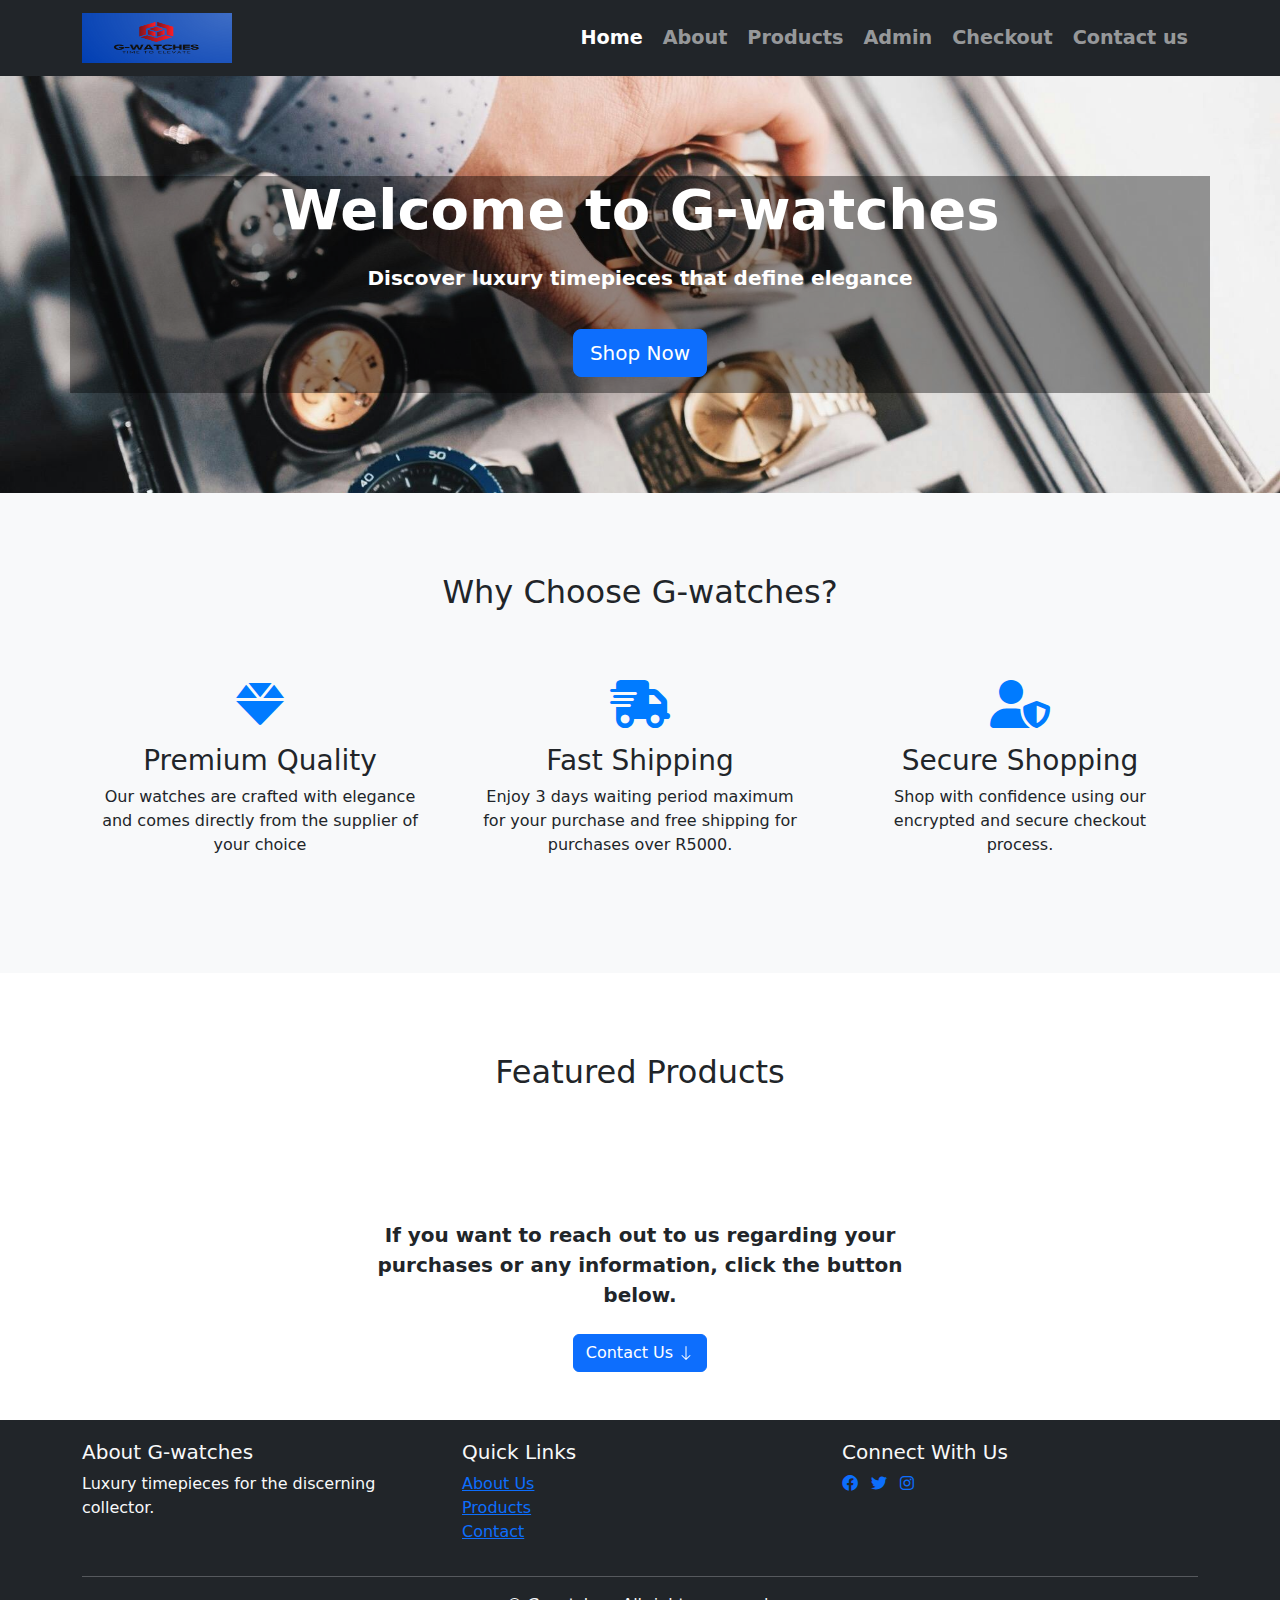
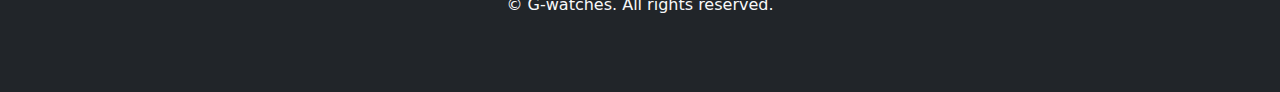
<file: index.html>
<!DOCTYPE html>
<html lang="en">
<head>
    <meta charset="UTF-8">
    <meta name="viewport" content="width=device-width, initial-scale=1.0">
    <meta name="description" content="Welcome to G-watches - Your premier destination for luxury timepieces">
    <link rel="stylesheet" href="./CSS/style.css">
    <title>G-watches - Luxury Timepieces</title>
    <style>
        body {
            font-family: 'Arial', sans-serif;
            background-color: whitesmoke;
        }
.hello{
    background-color: rgba(0,0,0, 0.4);
    /* -webkit-filter: blur(8px); */
}
        /* Hero section */
        .hero {
            background: url('./pexels-bemistermister-380782.jpg') no-repeat center center;
            background-size: cover;
            color: rgb(20, 19, 19);
            text-align: center;
            padding: 100px 0;
        }

        .hero h1 {
            font-weight: bold;
            margin-bottom: 20px;
        }

        .hero .btn {
            margin-top: 20px;
        }

        /* Features section */
        .features {
            padding: 80px 0;
            background-color: #f8f9fa;
        }

        .feature-item {
            text-align: center;
            padding: 20px;
        }

        .feature-item i {
            color: #007bff;
        }

        /* Featured products section */
        .featured-products {
            padding: 80px 0;
        }

        .product-card {
            margin-bottom: 30px;
            transition: transform 0.3s ease;
        }

        .product-card:hover {
            transform: translateY(-5px);
        }

        /* Newsletter section */
        .newsletter {
            background-color: #e9ecef;
            padding: 60px 0;
        }

        /* Responsive adjustments */
        @media (max-width: 768px) {
            .hero {
                padding: 60px 0;
            }
        }
    </style>
    <link href="https://cdn.jsdelivr.net/npm/bootstrap@5.3.2/dist/css/bootstrap.min.css" rel="stylesheet">
    <link rel="stylesheet" href="https://cdnjs.cloudflare.com/ajax/libs/font-awesome/6.0.0-beta3/css/all.min.css">
</head>

<body>
    <header>
       <div id="navbar"></div>
    </header>

    <main>
        <section class="hero">
            <div class="container hello">
                <h1 class="display-4 text-white ">Welcome to G-watches</h1>
                <p class="lead text-white fw-bold">Discover luxury timepieces that define elegance</p>
                <a href="/HTML/product.html" class="btn btn-primary btn-lg mb-3">Shop Now</a>
            </div>
        </section>

        <section class="features">
            <div class="container">
                <h2 class="text-center mb-5">Why Choose G-watches?</h2>
                <div class="row">
                    <div class="col-md-4">
                        <div class="feature-item">
                            <i class="fas fa-gem fa-3x mb-3"></i>
                            <h3>Premium Quality</h3>
                            <p>Our watches are crafted with elegance and comes directly from the supplier of your choice</p>
                        </div>
                    </div>
                    <div class="col-md-4">
                        <div class="feature-item">
                            <i class="fas fa-shipping-fast fa-3x mb-3"></i>
                            <h3>Fast Shipping</h3>
                            <p>Enjoy 3 days waiting period maximum for your purchase and free shipping for purchases over R5000.</p>
                        </div>
                    </div>
                    <div class="col-md-4">
                        <div class="feature-item">
                            <i class="fas fa-user-shield fa-3x mb-3"></i>
                            <h3>Secure Shopping</h3>
                            <p>Shop with confidence using our encrypted and secure checkout process.</p>
                        </div>
                    </div>
                </div>
            </div>
        </section>

        <section class="featured-products">
            <div class="container">
                <h2 class="text-center mb-5">Featured Products</h2>
                <div class="row" id="featured-products">
                    <!-- Product cards will be dynamically inserted here -->
                </div>
            </div>
        </section>

        <section >
            <div class="container">
                <div class="row justify-content-center">
                    <div class="col-md-6 text-center contact">
                        <p>If you want to reach out to us regarding your purchases or any information, click the button below.</p>
                       
                        <a href="/HTML/contact.html">
                            <button class="btn btn-primary mt-2">Contact Us <svg xmlns="http://www.w3.org/2000/svg" width="16" height="16" fill="currentColor" class="bi bi-arrow-down" viewBox="0 0 16 16">
                                <path fill-rule="evenodd" d="M8 1a.5.5 0 0 1 .5.5v11.793l3.146-3.147a.5.5 0 0 1 .708.708l-4 4a.5.5 0 0 1-.708 0l-4-4a.5.5 0 0 1 .708-.708L7.5 13.293V1.5A.5.5 0 0 1 8 1"/>
                            </svg></button>
                        </a>
                    </div>
                </div>
            </div>
           
              
        </section>
    </main>

    <section>
        <div id="footer"></div>
    </section>

    <script src="https://cdn.jsdelivr.net/npm/bootstrap@5.3.2/dist/js/bootstrap.bundle.min.js"></script>
    <script>
        document.addEventListener("DOMContentLoaded", function(){
            fetch("HTML/navbar.html")
            .then(response => response.text())
            .then(data => {
                document.getElementById("navbar").innerHTML = data;
            })
            .catch(error =>{
                console.eror("Error loading navbar:", error)
            })
        })
    </script>
      <script>
        document.addEventListener("DOMContentLoaded", function(){
            fetch("HTML/footer.html")
            .then(response => response.text())
            .then(data => {
                document.getElementById("footer").innerHTML = data;
            })
            .catch(error =>{
                console.eror("Error loading footer:", error)
            })
        })
    </script>
    <script>
        // main.js

        document.addEventListener('DOMContentLoaded', function() {
            // Update current year in footer
            document.getElementById('current-year').textContent = new Date().getFullYear();

            // Fetch and display featured products
            fetchFeaturedProducts();

            // Handle newsletter form submission
            document.getElementById('newsletter-form').addEventListener('submit', handleNewsletterSubmit);
        });

        function fetchFeaturedProducts() {
            // Simulated product data (replace with actual API call in production)
            const products = [
                { id: 1, name: "Elegance Pro", price: 599.99, image: "watch1.jpg" },
                { id: 2, name: "Chronos X", price: 799.99, image: "watch2.jpg" },
                { id: 3, name: "Titanium Chrono", price: 999.99, image: "watch3.jpg" }
            ];

            const productContainer = document.getElementById('featured-products');
            productContainer.innerHTML = ''; // Clear existing products

            products.forEach(product => {
                const productCard = `
                    <div class="col-md-4">
                        <div class="card product-card">
                            <img src="./images/${product.image}" class="card-img-top" alt="${product.name}">
                            <div class="card-body">
                                <h5 class="card-title">${product.name}</h5>
                                <p class="card-text">$${product.price.toFixed(2)}</p>
                                <a href="#" class="btn btn-primary">View Product</a>
                            </div>
                        </div>
                    </div>
                `;
                productContainer.insertAdjacentHTML('beforeend', productCard);
            });
        }

        function handleNewsletterSubmit(event) {
            event.preventDefault();
            const emailInput = event.target.querySelector('input[type="email"]');
            alert(`Thank you for subscribing, ${emailInput.value}!`);
            emailInput.value = ''; // Clear input
        }
    </script>
</body>
</html>
</file>
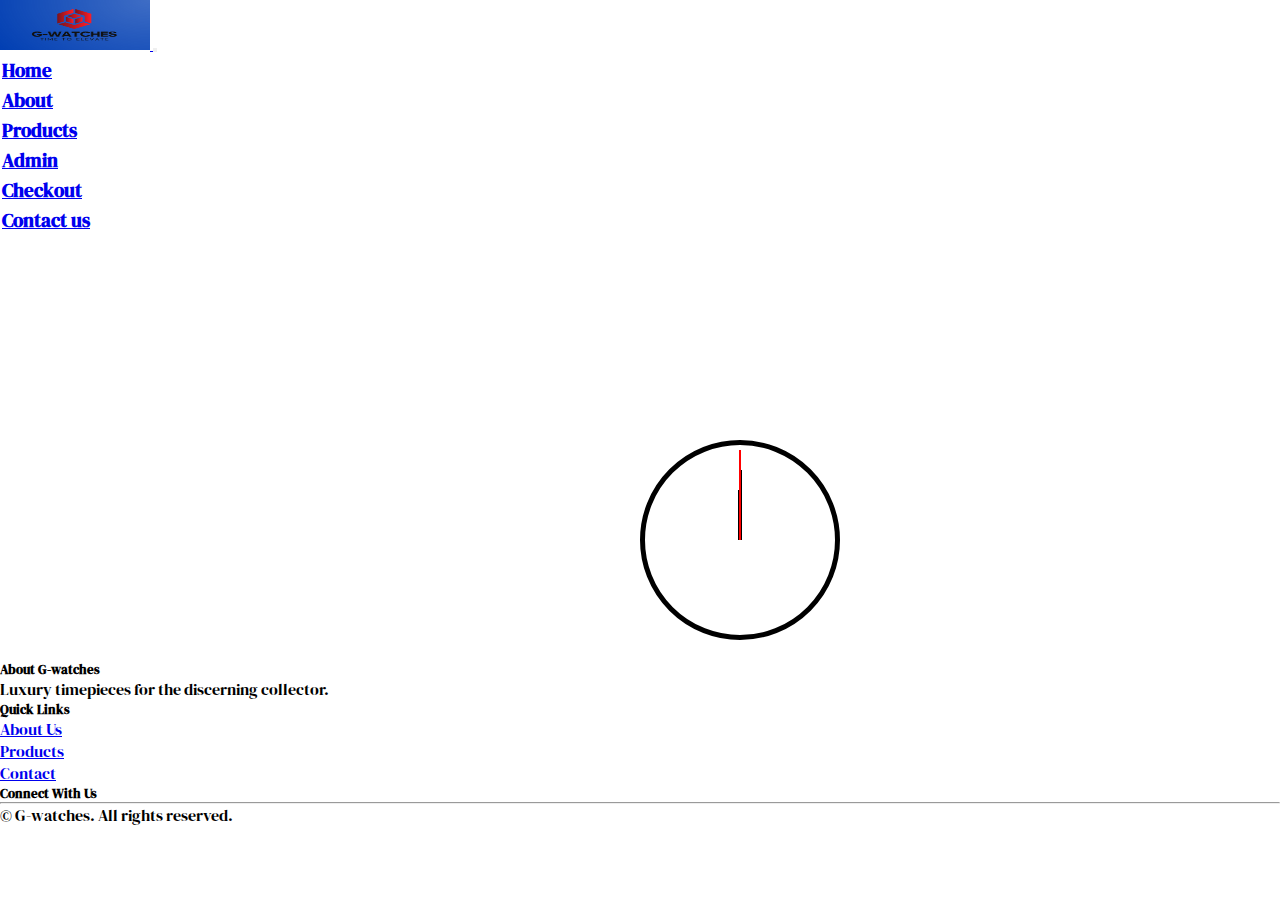
<file: HTML/about.html>
<!DOCTYPE html>
<html lang="en">
<head>
    <meta charset="UTF-8">
    <meta name="viewport" content="width=device-width, initial-scale=1.0">
    <!-- css -->
    <link rel="stylesheet" href="../CSS/style.css">
    <!-- Bootstrap -->
    <link href="https://cdn.jsdelivr.net/npm/bootstrap@5.3.2/dist/css/bootstrap.min.css" rel="stylesheet"
     integrity="sha384-T3c6CoIi6uLrA9TneNEoa7RxnatzjcDSCmG1MXxSR1GAsXEV/Dwwykc2MPK8M2HN" crossorigin="anonymous">

    <title>About</title>
   <style>
    @keyframes slideIn{
      0% {
        transform: translateX(-100%);
        opacity: 0;
      } 100%{
        transform: translateX(0);
        opacity: 1;
      }
    }
    .about{
      opacity: 0;
      animation: slideIn 1s ease-out forwards;
    }
    .clock {
    width: 200px;
    height: 200px;
    border: 5px solid black;
    border-radius: 50%;
    position: relative;
    display: flex;
    margin-left:50% ;
    margin-right:50% ;
    align-items: center;
    justify-content: center;
  }

  /* Hour hand */
  .hour, .minute, .second {
    position: absolute;
    bottom: 50%;
    background-color: black;
    transform-origin: bottom;
  }

  .hour {
    width: 4px;
    height: 50px;
    animation: rotateHour 43200s infinite linear;
  }

  /* Minute hand */
  .minute {
    width: 3px;
    height: 70px;
    animation: rotateMinute 3600s infinite linear;
  }

  /* Second hand */
  .second {
    width: 2px;
    height: 90px;
    background-color: red;
    animation: rotateSecond 60s infinite linear;
  }

  /* Rotations for each hand */
  @keyframes rotateHour {
    from { transform: rotate(0deg); }
    to { transform: rotate(360deg); }
  }

  @keyframes rotateMinute {
    from { transform: rotate(0deg); }
    to { transform: rotate(360deg); }
  }

  @keyframes rotateSecond {
    from { transform: rotate(0deg); }
    to { transform: rotate(360deg); }
  }
   </style>
</head>
<body>
<header>
  <div id="navbar"></div>
</header>
      
        <section class="about">

          <div class="row">
              <h1 id="te">
          About
      </h1>
      </div>
      <p class="paragraph">I founded my company on October 23, 2023, 
        driven by my passion for both vintage and contemporary authentic watches.
         I refer to this endeavor as "The Art of Time" because understanding the passage 
         of time enriches our daily lives. I hope you discover the perfect piece that resonates with your sense of time.</p>
        </section>
        <div class="clock">
          <div class="hour"></div>
          <div class="minute"></div>
          <div class="second"></div>
        </div>
        <section>
          <div id="footer"></div>
        </section>

      
    
      <script>
        document.addEventListener("DOMContentLoaded", function(){
            fetch("footer.html")
            .then(response => response.text())
            .then(data => {
                document.getElementById("footer").innerHTML = data;
            })
            .catch(error =>{
                console.eror("Error loading footer:", error)
            })
        })
    </script>
    <script>
      // 
      // 
      document.addEventListener("DOMContentLoaded", function(){
        fetch("navbar.html")
        .then(response => response.text())   
        .then(data => {
          document.getElementById("navbar").innerHTML = data
        })
        .catch(error =>{ 
         console.error("Error loading navbar:", error) 
        })
      })
    </script>
    <script src="https://cdn.jsdelivr.net/npm/bootstrap@5.3.2/dist/js/bootstrap.bundle.min.js"
     integrity="sha384-C6RzsynM9kWDrMNeT87bh95OGNyZPhcTNXj1NW7RuBCsyN/o0jlpcV8Qyq46cDfL" crossorigin="anonymous"></script>
     <!-- <script src="../script/product.js"></script> -->
</body>
</html>
</file>
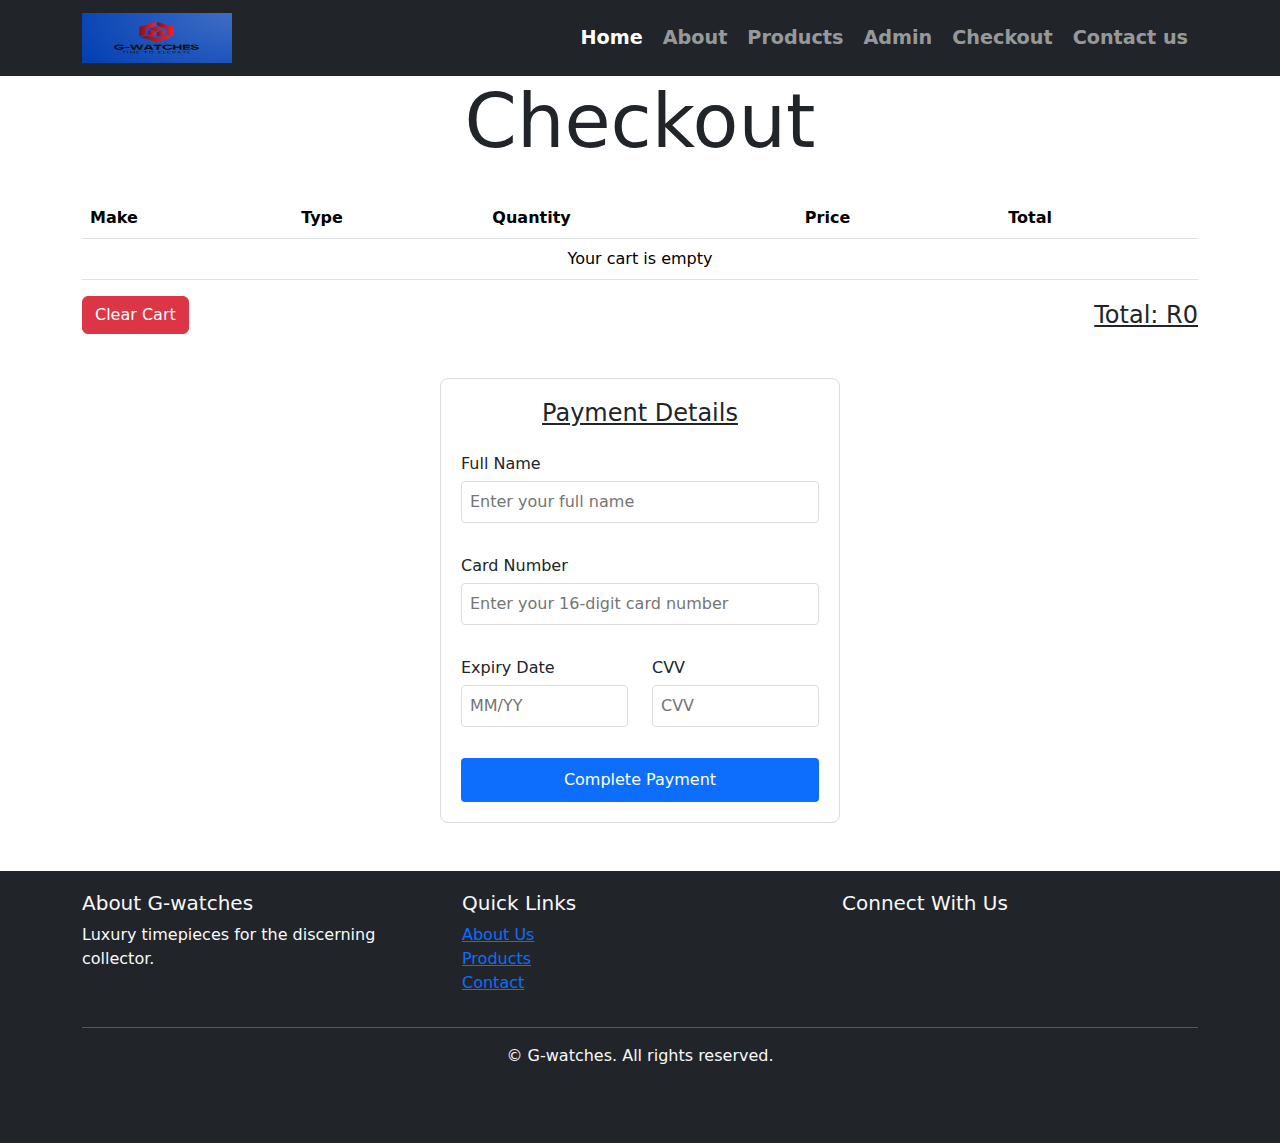
<file: HTML/checkout.html>
<!DOCTYPE html>
<html lang="en">
  <head>
    <meta charset="UTF-8" />
    <meta name="viewport" content="width=device-width, initial-scale=1.0" />
    <link rel="stylesheet" href="../CSS/style.css" />
    <link href="https://cdn.jsdelivr.net/npm/bootstrap@5.3.2/dist/css/bootstrap.min.css" rel="stylesheet" />
    <link rel="shortcut icon" href="https://i.postimg.cc/6TJFkvdF/wstock-1.jpg" type="image/x-icon" />
    <title>Checkout</title>
    <style>
      .quantity-control {
        display: flex;
        align-items: center;
        gap: 10px;
      }
      .quantity-input {
        width: 60px;
        text-align: center;
      }
      .payment-form {
        max-width: 400px;
        margin: 20px auto;
        padding: 20px;
        border: 1px solid #ddd;
        border-radius: 8px;
      }
      .payment-form input {
        width: 100%;
        margin-bottom: 15px;
        padding: 8px;
        border: 1px solid #ddd;
        border-radius: 4px;
      }
      .payment-form label {
        display: block;
        margin-bottom: 5px;
      }
      .btn-pay {
        width: 100%;
        padding: 10px;
        background-color: #0d6efd;
        color: white;
        border: none;
        border-radius: 4px;
        cursor: pointer;
      }
      .btn-pay:hover {
        background-color: #0b5ed7;
      }
    </style>
  </head>
  <body>
    <header>
      <div id="navbar"></div>
    </header>
    <main class="container">
      <div class="row mb-4">
        <h1 class="text-center" id="te">Checkout</h1>
      </div>
      <div class="table-responsive">
        <table class="table">
          <thead>
            <tr>
              <th scope="col">Make</th>
              <th scope="col">Type</th>
              <th scope="col">Quantity</th>
              <th scope="col">Price</th>
              <th scope="col">Total</th>
            </tr>
          </thead>
          <tbody checkout-data></tbody>
        </table>
        <div class="d-flex justify-content-between align-items-center mb-4">
          <button class="btn btn-danger" clear-items>Clear Cart</button>
          <h4 class="mb-0">Total: <span id="total">R0</span></h4>
        </div>
      </div>
      
      <div class="payment-form">
        <form id="payment-form" onsubmit="return handlePayment(event)">
          <h4 class="text-center mb-4">Payment Details</h4>
          
          <div class="mb-3">
            <label for="name">Full Name</label>
            <input 
              type="text" 
              id="name" 
              name="name" 
              required 
              pattern="[A-Za-z ]{3,}"
              title="Please enter a valid name (minimum 3 letters)"
              placeholder="Enter your full name"
            />
          </div>

          <div class="mb-3">
            <label for="card">Card Number</label>
            <input 
              type="text" 
              id="card" 
              name="card"
              required 
              pattern="[0-9]{16}"
              maxlength="16"
              title="Please enter a valid 16-digit card number"
              placeholder="Enter your 16-digit card number"
            />
          </div>

          <div class="row">
            <div class="col-md-6 mb-3">
              <label for="expiry">Expiry Date</label>
              <input 
                type="text" 
                id="expiry" 
                name="expiry"
                required 
                pattern="(0[1-9]|1[0-2])\/([0-9]{2})"
                placeholder="MM/YY"
                maxlength="5"
              />
            </div>
            <div class="col-md-6 mb-3">
              <label for="cvv">CVV</label>
              <input 
                type="text" 
                id="cvv" 
                name="cvv"
                required 
                pattern="[0-9]{3,4}"
                maxlength="4"
                placeholder="CVV"
              />
            </div>
          </div>

          <button type="submit" class="btn-pay">Complete Payment</button>
        </form>
      </div>
    </main>

    <div id="footer"></div>

    <script src="https://cdn.jsdelivr.net/npm/bootstrap@5.3.2/dist/js/bootstrap.bundle.min.js"></script>
    <script>
      // Load footer
      document.addEventListener("DOMContentLoaded", function(){
        fetch("footer.html")
          .then(response => response.text())
          .then(data => {
            document.getElementById("footer").innerHTML = data;
          })
          .catch(error => {
            console.error("Error loading footer:", error);
          });
          
        // Load navbar
        fetch("navbar.html")
          .then(response => response.text())
          .then(data => {
            document.getElementById("navbar").innerHTML = data;
          })
          .catch(error => {
            console.error("Error loading navbar:", error);
          });
      });
    </script>
    <script src="../script/checkout.js"></script>
  </body>
</html>
</file>
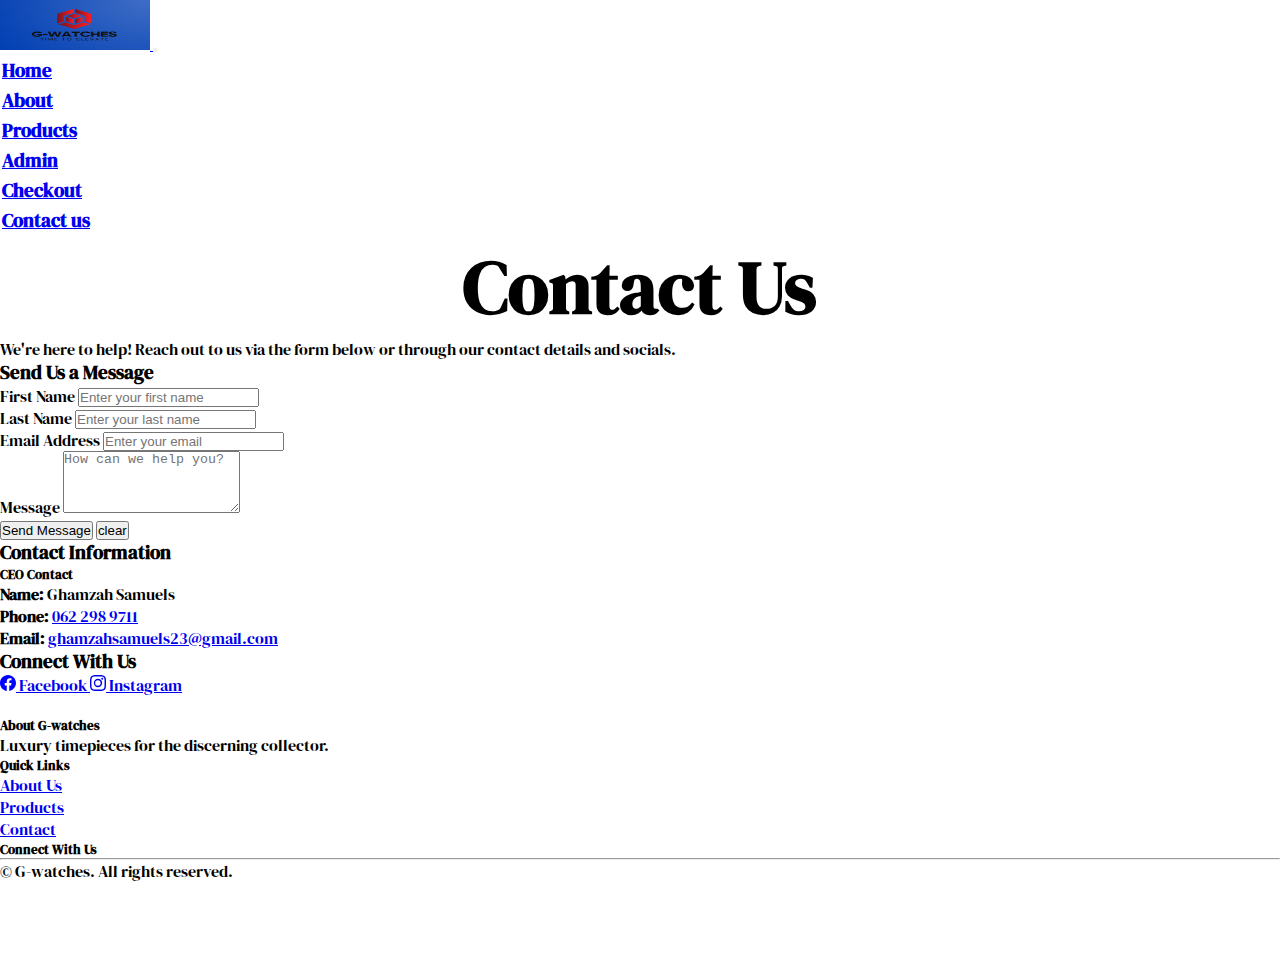
<file: HTML/contact.html>
<!DOCTYPE html>
<html lang="en">
<head>
    <meta charset="UTF-8">
    <meta name="viewport" content="width=device-width, initial-scale=1.0">
    <!-- css -->
    <link rel="stylesheet" href="../CSS/style.css">
    <!-- Bootstrap -->
    <link href="https://cdn.jsdelivr.net/npm/bootstrap@5.3.2/dist/css/bootstrap.min.css" rel="stylesheet"
     integrity="sha384-T3c6CoIi6uLrA9TneNEoa7RxnatzjcDSCmG1MXxSR1GAsXEV/Dwwykc2MPK8M2HN" crossorigin="anonymous">

    <title>Contact</title>
    <style>
      .social{
        height: 51.4%;
      }
    </style>
</head>
<body>
  <header>
    <div id="navbar"></div>
  </header>
  <main class="container py-5">
    <div class="row mb-5 text-center">
        <div class="col-12">
            <h1 class="mb-4 text-center" id="te">Contact Us</h1>
            <p class="text-muted">We're here to help! Reach out to us via the form below or through our contact details and socials.</p>
        </div>
    </div>

    <div class="row">
        <!-- Contact Form -->
        <div class="col mb-4">
            <div class="card w-100 shadow-sm">
                <div class="card-body p-6 mx-3">
                    <h3 class="card-title mb-4 ">Send Us a Message</h3>
                    <form action="https://formspree.io/f/moqogewk" method="post" id="myForm">
                        <div class="mb-3">
                            <label for="firstName" class="form-label">First Name</label>
                            <input type="text" class="form-control" id="firstName" name="firstName" placeholder="Enter your first name" required>
                        </div>
                        <div class="mb-3">
                            <label for="lastName" class="form-label">Last Name</label>
                            <input type="text" class="form-control" id="lastName" name="lastName" placeholder="Enter your last name" required>
                        </div>
                        <div class="mb-3">
                            <label for="email" class="form-label">Email Address</label>
                            <input type="email" class="form-control" id="email" name="email" placeholder="Enter your email" required>
                        </div>
                        <div class="mb-3">
                            <label for="message" class="form-label">Message</label>
                            <textarea class="form-control" id="message" name="message" rows="4" placeholder="How can we help you?" required></textarea>
                        </div>
                        <button type="submit" class="btn btn-primary w-100 mb-2">Send Message</button>
                        <button type="reset"  class="btn btn-secondary w-100">clear</button>
                    </form>
                </div>
            </div>
        </div>

        <!-- Contact Information and CEO Details -->
        <div class="col-md-6">
            <div class="card w-100 shadow-sm mb-4">
                <div class="card-body p-4">
                    <h3 class="card-title mb-4">Contact Information</h3>
                    <div class="mb-4">
                        <h5>CEO Contact</h5>
                        <p class="mb-2"><strong>Name:</strong> Ghamzah Samuels</p>
                        <p class="mb-2"><strong>Phone:</strong> <a href="tel:0622989711" class="text-decoration-none">062 298 9711</a></p>
                        <p class="mb-2"><strong>Email:</strong> <a href="mailto:ghamzahsamuels23@gmail.com" class="text-decoration-none">ghamzahsamuels23@gmail.com</a></p>
                    </div>
                </div>
            </div>

            <!-- Social Media Links -->
            <div class="card w-100 social shadow-sm">
                <div class="card-body p-4">
                    <h3 class="card-title mb-4">Connect With Us</h3>
                    <div class="d-flex flex-column gap-3">
                        <a href="#" class="btn btn-outline-primary d-flex align-items-center gap-2">
                            <svg xmlns="http://www.w3.org/2000/svg" width="16" height="16" fill="currentColor" class="bi bi-facebook" viewBox="0 0 16 16">
                                <path d="M16 8.049c0-4.446-3.582-8.05-8-8.05C3.58 0-.002 3.603-.002 8.05c0 4.017 2.926 7.347 6.75 7.951v-5.625h-2.03V8.05H6.75V6.275c0-2.017 1.195-3.131 3.022-3.131.876 0 1.791.157 1.791.157v1.98h-1.009c-.993 0-1.303.621-1.303 1.258v1.51h2.218l-.354 2.326H9.25V16c3.824-.604 6.75-3.934 6.75-7.951"/>
                            </svg>
                            Facebook
                        </a>
                        <a href="#" class="btn btn-outline-primary d-flex align-items-center gap-2">
                            <svg xmlns="http://www.w3.org/2000/svg" width="16" height="16" fill="currentColor" class="bi bi-instagram" viewBox="0 0 16 16">
                                <path d="M8 0C5.829 0 5.556.01 4.703.048 3.85.088 3.269.222 2.76.42a3.917 3.917 0 0 0-1.417.923A3.927 3.927 0 0 0 .42 2.76C.222 3.268.087 3.85.048 4.7.01 5.555 0 5.827 0 8.001c0 2.172.01 2.444.048 3.297.04.852.174 1.433.372 1.942.205.526.478.972.923 1.417.444.445.89.719 1.416.923.51.198 1.09.333 1.942.372C5.555 15.99 5.827 16 8 16s2.444-.01 3.298-.048c.851-.04 1.434-.174 1.943-.372a3.916 3.916 0 0 0 1.416-.923c.445-.445.718-.891.923-1.417.197-.509.332-1.09.372-1.942C15.99 10.445 16 10.173 16 8s-.01-2.445-.048-3.299c-.04-.851-.175-1.433-.372-1.941a3.926 3.926 0 0 0-.923-1.417A3.911 3.911 0 0 0 13.24.42c-.51-.198-1.092-.333-1.943-.372C10.443.01 10.172 0 7.998 0h.003zm-.717 1.442h.718c2.136 0 2.389.007 3.232.046.78.035 1.204.166 1.486.275.373.145.64.319.92.599.28.28.453.546.598.92.11.281.24.705.275 1.485.039.843.047 1.096.047 3.231s-.008 2.389-.047 3.232c-.035.78-.166 1.203-.275 1.485a2.47 2.47 0 0 1-.599.919c-.28.28-.546.453-.92.598-.28.11-.704.24-1.485.276-.843.038-1.096.047-3.232.047s-2.39-.009-3.233-.047c-.78-.036-1.203-.166-1.485-.276a2.478 2.478 0 0 1-.92-.598 2.48 2.48 0 0 1-.6-.92c-.109-.281-.24-.705-.275-1.485-.038-.843-.046-1.096-.046-3.233 0-2.136.008-2.388.046-3.231.036-.78.166-1.204.276-1.486.145-.373.319-.64.599-.92.28-.28.546-.453.92-.598.28-.11.704-.24 1.485-.276.843-.038 1.096-.047 3.233-.047zM8 3.837a4.161 4.161 0 1 0 0 8.324 4.161 4.161 0 0 0 0-8.324zm0 6.867A2.706 2.706 0 1 1 8 5.297a2.706 2.706 0 0 1 0 5.407zm4.247-7.906a.996.996 0 1 0 0 1.993.996.996 0 0 0 0-1.993z"/>
                            </svg>
                            Instagram
                        </a>
                    </div>
                </div>
            </div>
        </div>
    </div>
</main>

      <section>
        <div id="footer"></div>
    </section>
    <script src="https://cdn.jsdelivr.net/npm/bootstrap@5.3.2/dist/js/bootstrap.bundle.min.js"
     integrity="sha384-C6RzsynM9kWDrMNeT87bh95OGNyZPhcTNXj1NW7RuBCsyN/o0jlpcV8Qyq46cDfL" crossorigin="anonymous"></script>
     <script>
      document.addEventListener("DOMContentLoaded", function(){
          fetch("footer.html")
          .then(response => response.text())
          .then(data => {
              document.getElementById("footer").innerHTML = data;
          })
          .catch(error =>{
              console.eror("Error loading footer:", error)
          })
      })
  </script>
     <script>
      // 
      // 
      document.addEventListener("DOMContentLoaded", function(){
        fetch("navbar.html")
        .then(response => response.text())   
        .then(data => {
          document.getElementById("navbar").innerHTML = data
        })
        .catch(error =>{ 
         console.error("Error loading navbar:", error) 
        })
      })
    </script>
     <script src="../script/product.js"></script>
</body>
</html>
</file>
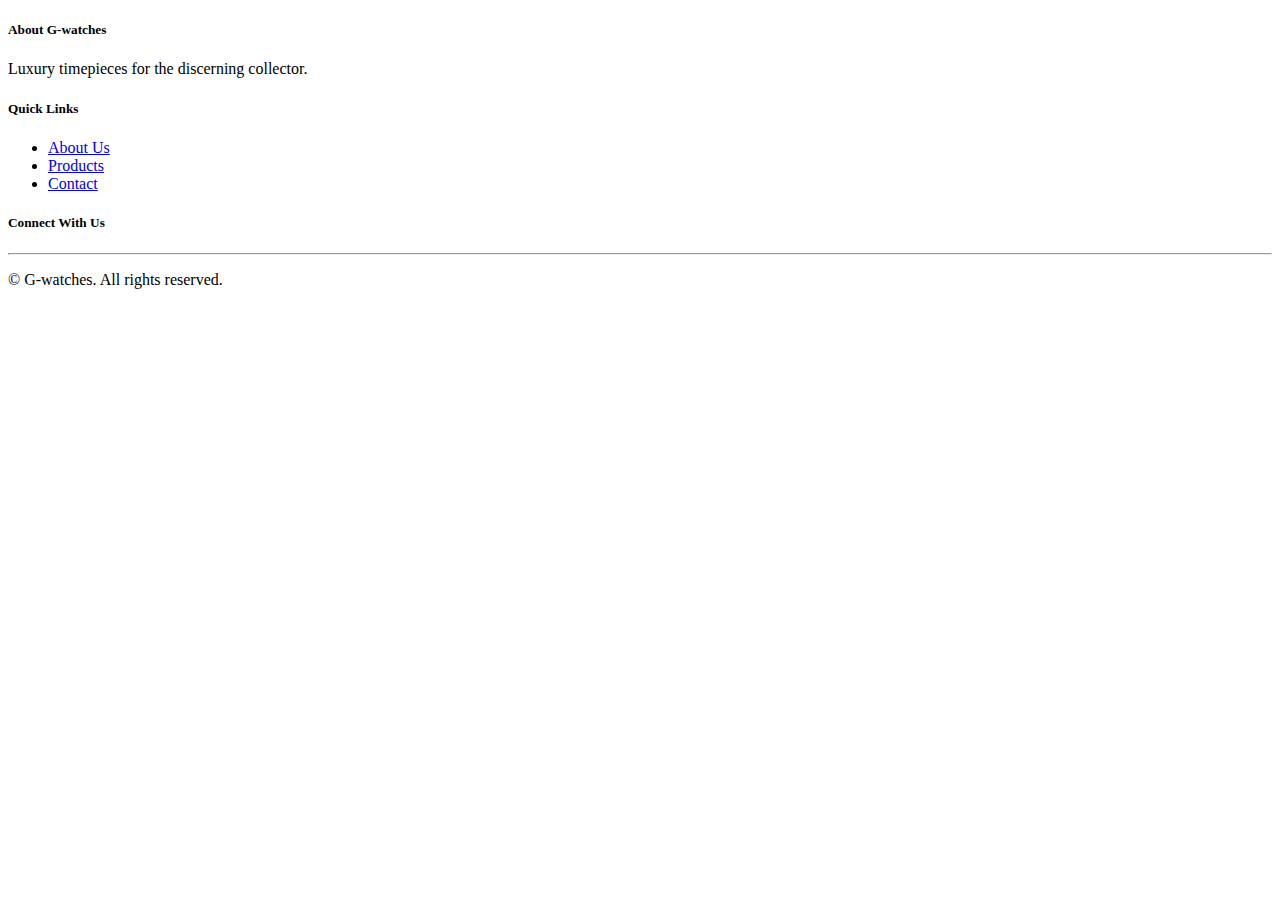
<file: HTML/footer.html>
<!DOCTYPE html>
<html lang="en">
<head>
    <meta charset="UTF-8">
    <meta name="viewport" content="width=device-width, initial-scale=1.0">
    <title>Document</title>
</head>
<body>
    <footer class="bg-dark text-light  mt-5">
        <div class="container">
            <div class="row">
                <div class="col-md-4">
                    <h5>About G-watches</h5>
                    <p>Luxury timepieces for the discerning collector.</p>
                </div>
                <div class="col-md-4">
                    <h5>Quick Links</h5>
                    <ul class="list-unstyled">
                        <li><a href="/HTML/about.html">About Us</a></li>
                        <li><a href="/HTML/product.html">Products</a></li>
                        <li><a href="/HTML/contact.html">Contact</a></li>
                    </ul>
                </div>
                <div class="col-md-4">
                    <h5>Connect With Us</h5>
                    <div class="social-icons">
                        <a href="#" class="me-2"><i class="fab fa-facebook"></i></a>
                        <a href="#" class="me-2"><i class="fab fa-twitter"></i></a>
                        <a href="#" class="me-2"><i class="fab fa-instagram"></i></a>
                    </div>
                </div>
            </div>
            <hr>
            <p class="text-center mb-0">&copy; <span id="footEdit"></span> G-watches. All rights reserved.</p>
        </div>
    </footer>
    <script src="../script/product.js"></script>  
</body>
</html>
</file>
<file: CSS/style.css>
@import url('https://fonts.googleapis.com/css2?family=DM+Serif+Display&family=Roboto+Slab&family=Roboto:wght@100&family=Varela+Round&display=swap');
*,
*::after,
*::before{
margin: 0;
padding: 0;
box-sizing: border-box;
}
::-webkit-scrollbar{
    display: none;
}
.contact{
    font-weight: 600;
    font-size: 20px;
}

body{
    margin: 0;
    padding: 0;
}
:is(body){
 font-family: 'DM Serif Display', serif;
 
}
/* home */
.nav-item{
    padding: 2px;
    
}
#align-f{
    
    margin-top: auto;
    text-align: center;
    padding: 10px 0;
}
.nav-item:hover{

    color: rgb(0, 229, 255);
    text-decoration: underline white;
}
.navbar-nav{
    font-weight: bolder;
    font-size: larger;
}
#te{
    font-size: 75px;
    text-align: center


}
.animation{
    width: 50%;
    height: 100vh;
    background-image: url("https://i.postimg.cc/0y0DY5NV/pngtree-antique-clock-face-without-hands-retro-png-image-10092194.png");
    background-repeat: no-repeat;
    animation:  rotateAnimation 10s infinite linear;
}
@keyframes rotateAnimation{
   0%{
    transform: rotate(0deg) 
   }
   100%{
transform: rotate(360deg)
   }
/*About*/

}
.paragraph{
    font-weight: bold;
    font-size: 25px
}
#searchQ{
    width: 250px;
    justify-content: space-between;
    display: grid;
}
.card{
    width: 300px;
    height: auto
}
/*add to cart*/

.checkout{
    width: 250px;
}
footer{
    padding-top: 20px;
    padding-bottom: 75px;
}
/*checkout*/
h4{
    text-decoration: underline;
}
/*image admin page*/
#newImage{
    width: 10rem;
    height: 10rem;
}
label{
    justify-items: end;
}
.bi-facebook, .bi-linkedin:hover{
color: blue;
}
.bi-instagram:hover{
    color: rgb(255, 0, 85);
}
.card{
    width: 18rem;
}
@media (300px<= width<=900px){
    .animation{
        width: 30%;
        margin-left: 20%;
    }
#product{
    display:grid;
    grid-template-rows: auto;
}
/* products */
#product{
    flex-direction: column;
}
}
</file>
